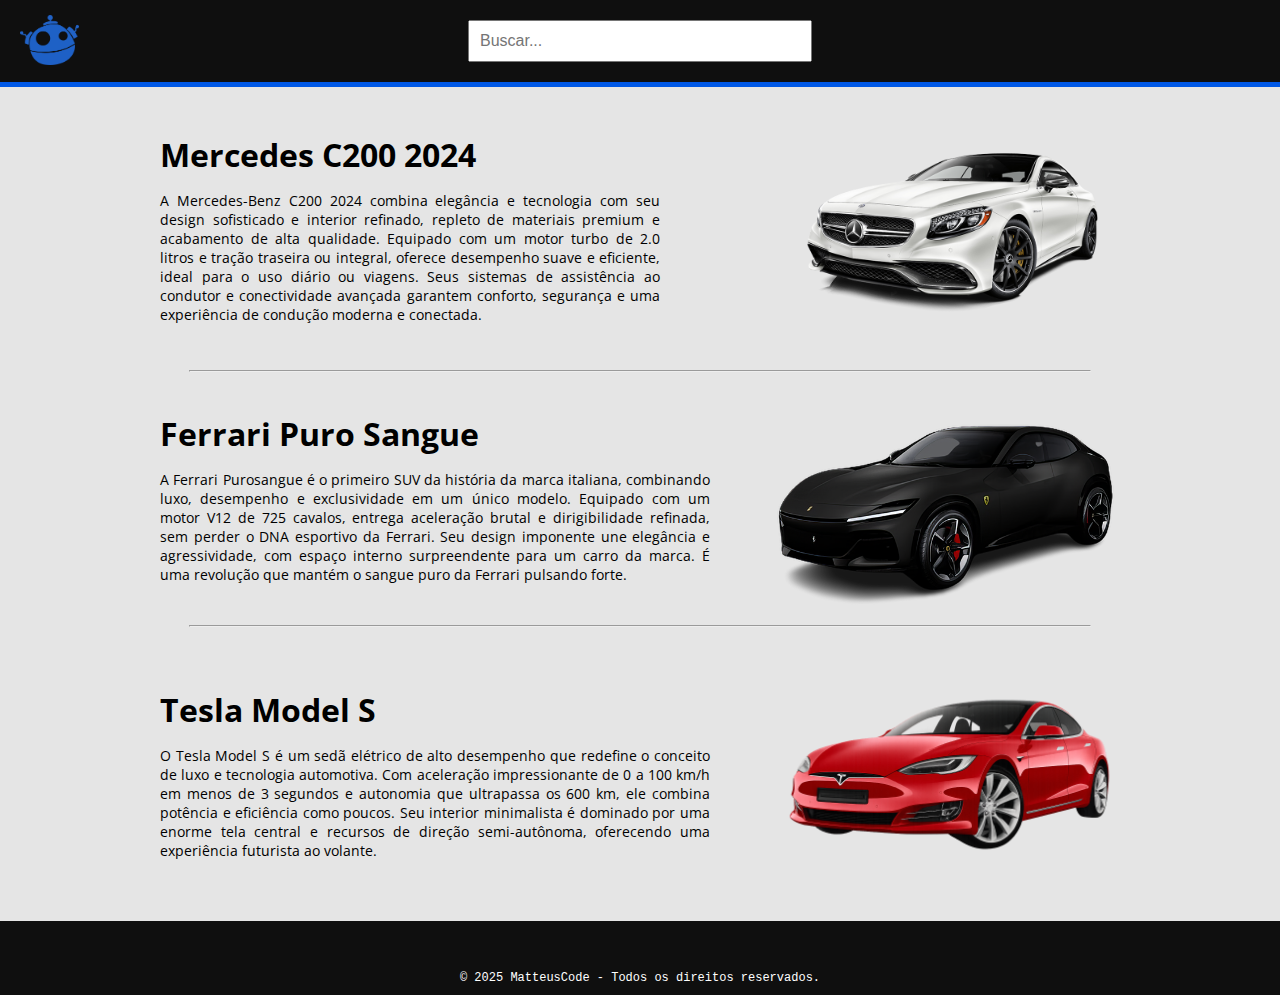
<file: index.html>
<!DOCTYPE html>
<html lang="pt-BR">

<head>
  <meta charset="UTF-8">
  <meta name="viewport" content="width=device-width, initial-scale=1.0">
  <title>Galeria de Fotos</title>
  <link rel="stylesheet" href="style.css">
  <link rel="preconnect" href="https://fonts.googleapis.com">
  <link rel="preconnect" href="https://fonts.gstatic.com" crossorigin>
  <link href="https://fonts.googleapis.com/css2?family=Open+Sans:ital,wght@0,300..800;1,300..800&display=swap"
    rel="stylesheet">
</head>

<body>

  <main>



    <section>
      <div class="top-bar">

        <div class="logo-top-bar">
          <a href="/index.html"><img src="/pictures/freepik-logo-png-transparent.png" alt="logo"></a>
        </div>

        <div class="barraDeBusca">
          <input type="text" id="barraDeBusca" placeholder="Buscar...">
        </div>

      </div>
    </section>

    <section class="bloco-carro box-shadow">
      <div class="info-carro">
        <a href="C200.html">
          <h1>Mercedes C200 2024</h1>
          <p>A Mercedes-Benz C200 2024 combina elegância e tecnologia com seu design sofisticado e interior refinado,
            repleto de materiais premium e acabamento de alta qualidade. Equipado com um motor turbo de 2.0 litros e
            tração traseira ou integral, oferece desempenho suave e eficiente, ideal para o uso diário ou viagens.
            Seus sistemas de assistência ao condutor e conectividade avançada garantem conforto, segurança e uma
            experiência de condução moderna e conectada.</p>
      </div>
      <div class="imagem-carro">
        <img src="/pictures/mercedesc200.png" alt="Mercedes C200"></a>
      </div>
    </section>
    <hr>
    <section class="bloco-carro box-shadow">
      <div class="info-carro">
        <h1>Ferrari Puro Sangue</h1>
        <p>A Ferrari Purosangue é o primeiro SUV da história da marca italiana, combinando luxo,
          desempenho e exclusividade em um único modelo. Equipado com um motor V12 de 725 cavalos,
          entrega aceleração brutal e dirigibilidade refinada, sem perder o DNA esportivo da Ferrari.
          Seu design imponente une elegância e agressividade, com espaço interno surpreendente para
          um carro da marca. É uma revolução que mantém o sangue puro da Ferrari pulsando forte.</p>
      </div>
      <div class="imagem-carro">
        <img src="/pictures/ferrari-purosangue-2024-nero-opaco2.png" alt="Mercedes C200">
      </div>
    </section>
    <hr>
    <section class="bloco-carro box-shadow">
      <div class="info-carro">
        <h1>Tesla Model S</h1>
        <p>O Tesla Model S é um sedã elétrico de alto desempenho que redefine o conceito de luxo e tecnologia
          automotiva.
          Com aceleração impressionante de 0 a 100 km/h em menos de 3 segundos e autonomia que ultrapassa os 600 km,
          ele combina potência e eficiência como poucos. Seu interior minimalista é dominado por uma enorme tela central
          e
          recursos de direção semi-autônoma, oferecendo uma experiência futurista ao volante.</p>
      </div>
      <div class="imagem-carro">
        <img src="/pictures/TeslaModelS2.png" alt="Tesla Model S">
      </div>
    </section>

    <script src="script.js"></script>
    <script>
      document.addEventListener('DOMContentLoaded', () => {
        const input = document.getElementById('barraDeBusca');
        const blocos = document.querySelectorAll('.bloco-carro, hr');

        input.addEventListener('input', () => {
          const valor = input.value.toLowerCase();

          blocos.forEach(bloco => {
            const titulo = bloco.querySelector('h1, h2')?.textContent.toLowerCase() || '';
            const descricao = bloco.querySelector('p')?.textContent.toLowerCase() || '';

            const corresponde = titulo.includes(valor) || descricao.includes(valor);
            bloco.style.display = corresponde ? 'flex' : 'none';
          });
        });
      });
    </script>

  </main>

  <div class="footer">© 2025 MatteusCode - Todos os direitos reservados.</div>

</body>

</html>
</file>
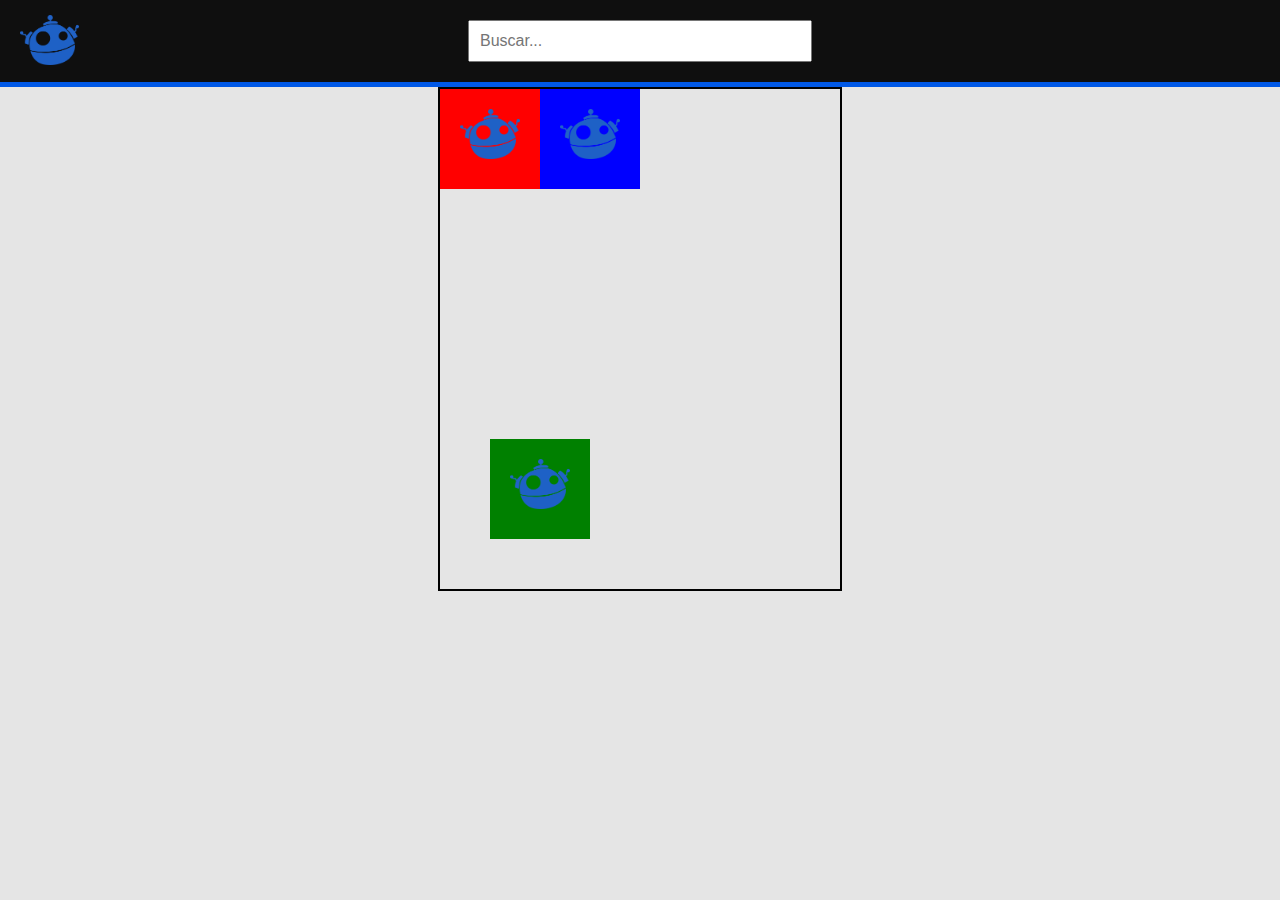
<file: elements.html>
<!DOCTYPE html>
<html lang="en">
<head>
    <meta charset="UTF-8">
    <meta name="viewport" content="width=\, initial-scale=1.0">
    <title>Elementos</title>
    <style>
        .quadrado {
            height: 500px;
            width: 400px;
            border: 2px solid black;
            margin: auto;
        }
        
        .qudradrado-red {
            height: 100px;
            width: 100px;
            background-color: red;
        }

        .qudradrado-blue {
            position: relative;
            left:100px;
            bottom: 100px;
            height: 100px;
            width: 100px;
            background-color: blue;
        }

        .qudradrado-green {
            position: relative;
            left: 50px;
            top: 150px;
            height: 100px;
            width: 100px;
            background-color: green;
        }
        .logo-quadrado {
            width: 60px;
            padding: 20px;
            
        }
    </style>

    <link rel="stylesheet" href="style.css">

</head>
<body>

    <section>
      <div class="top-bar">

        <div class="logo-top-bar">
          <a href="/index.html"><img src="/pictures/freepik-logo-png-transparent.png" alt="logo"></a>
        </div>
          
        <div class="barraDeBusca">
          <input type="text" id="barraDeBusca" placeholder="Buscar...">
        </div>

      </div>   
    </section>  

    <div class="quadrado">
        <div class="qudradrado-red"><img class=logo-quadrado src="/pictures/freepik-logo-png-transparent.png"></div>
        <div class="qudradrado-blue"><img class=logo-quadrado src="/pictures/freepik-logo-png-transparent.png"></div>
        <div class="qudradrado-green"><img class=logo-quadrado src="/pictures/freepik-logo-png-transparent.png"></div>
    </div>
    
</body>
</html>
</file>
<file: style.css>
* {
  margin: 0;
  padding: 0;

}

body {
  background: rgb(229, 229, 229);
  display: flex;
  flex-direction: column;
}

main {
  flex: 1;
}

hr {
  margin: 0 auto;
  max-width: 900px;
}

.top-bar {
  justify-content: space-between;
  background-color: #0f0f0f;
  border-bottom: 5px solid rgb(0, 88, 230);
  display: flex;
  position: relative;
}

.logo-top-bar img {
  height: 50px;
  position: absolute;
  left: 20px;
  top: 15px
}

.barraDeBusca {
  margin: auto;
  padding: 20px;
}

#barraDeBusca {
  padding: 10px;
  width: 20em;
  font-size: 16px;
}

#listaDeItens li {
  margin: 5px 0;
  font-size: 18px;
}

.bloco-carro {
  max-width: 980px;
  margin: 20px auto;
  display: flex;
  justify-content: space-between;
  align-items: center;
  gap: 50px;
  text-align: justify;
  padding-left: 20px;
  border-radius: 20px;
  box-shadow: hidden;
}

.info-carro h1 {
  padding-bottom: 15px;
  margin-top: 0px;
}

.bloco-carro:hover {
  transform: scale(1.01);
  /* aumenta 5% */

}

.bloco-carro {
  transition: transform 0.6s ease;
}

.box-shadow:hover {
  box-shadow: 5px 5px 15px 12px rgb(133, 133, 133);
}

h1 {
  font-family: "Open Sans", sans-serif;
}

.info-carro p {
  font-family: "Open Sans", sans-serif;
  font-size: 14px;
}

.imagem-carro img {
  width: 380px;
  height: auto;
  border-radius: 8px;
  object-fit: cover;
  display: block;
}

.bloco-carro+.bloco-carro {
  margin-top: -3%;
}

a {
  text-decoration: none;
  /* remove sublinhado */
  color: inherit;
  /* herda a cor do h2 */
  font-family: inherit;
  /* herda a fonte do h2 */
  font-weight: inherit;
  /* mantém o estilo do título */
}

.imagem-carro img:hover {
  transform: scale(1.10);
  /* aumenta 5% */

}

.imagem-carro img {
  transition: transform 0.3s ease;
}

.galeria-fotos {
  max-width: 1000px;
  margin: 0 auto;
  display: flex;
  flex-wrap: wrap;
  gap: 20px;
  justify-content: center;
  padding: 20px;
}

.galeria-fotos img {
  width: 300px;
  margin: 10px;
  height: auto;
  border-radius: 10px;
  object-fit: cover;
  box-shadow: 0 2px 8px rgba(0, 0, 0, 0.2);
  transition: transform 0.3s ease;
}

.galeria-fotos img:hover {
  transform: scale(1.05);
}

.centralizar-texto {
  max-width: 500px;
  margin: auto;
  padding: 20px 40px;
  border-radius: 20px;
  cursor: pointer;
  margin-bottom: 50px;
}

.lightbox {
  display: none;
  position: fixed;
  top: 0;
  left: 0;
  width: 100%;
  height: 100%;
  background: rgba(0, 0, 0, 0.9);
  justify-content: center;
  align-items: center;
  z-index: 9999;
}

.lightbox-img {
  max-width: 90%;
  max-height: 90%;
  border-radius: 10px;
}

.lightbox .fechar {
  position: absolute;
  top: 20px;
  right: 30px;
  font-size: 40px;
  color: white;
  cursor: pointer;
}

.footer {
  background-color: #0f0f0f;
  font-size: 12px;
  color: rgb(255, 255, 255);
  text-align: center;
  padding: 50px 0 10px;
  font-family: monospace;
}

.h1-c200-smartphone {
    margin-top: 50px;
    text-align: center;
  }

@media screen and (max-width: 600px) {

  .bloco-carro {
    max-width: 380px;
    margin-top: 20px;
    flex-direction: column;
    display: flex;
    justify-content: center;
    align-items: center;
    text-align: justify;
    padding-left: 0;
    border-radius: 20px;
    transition: none;
    gap: 0;
  }

  .info-carro h1 {
    padding-bottom: 15px;
    margin-top: 0px;
  }

  hr {
    max-width: 380px;
  }

  .imagem-carro img {
    width: 380px;
    border-radius: 8px;
    object-fit: cover;
    display: block;
  }

  .box-shadow:hover {
    box-shadow: none;
  }

  .barraDeBusca {
    margin: auto;
    padding: 20px;
  }

  #barraDeBusca {
    padding: 10px;
    width: 15em;
    font-size: 16px;
  }

  .logo-top-bar img {
    height: 50px;
    position: static;
    margin-left: 15px;
    margin-top: 13px;
  }

  .galeria-fotos {
    max-width: 380px;
    margin: 0 auto;
    display: flex;
    flex-wrap: wrap;
    gap: 20px;
    justify-content: center;
    padding: 20px;
  }

  .galeria-fotos img {
    width: 380px;
    margin: 5px;
    height: auto;
    border-radius: 10px;
    object-fit: cover;
    box-shadow: none;
    transition: none;
  }

  .galeria-fotos img:hover {
    transform: none;
  }

  .h1-c200-smartphone {
    margin-top: 15px;
  }

}

@media screen and (max-width: 390px) {

  #barraDeBusca {
    width: 13em;
  }

  .bloco-carro {
    max-width: 360px;
    margin-top: 20px;
    flex-direction: column;
    display: flex;
    justify-content: center;
    align-items: center;
    text-align: justify;
    padding-left: 0;
    border-radius: 20px;
    transition: none;
    gap: 0;
  }

}
</file>
